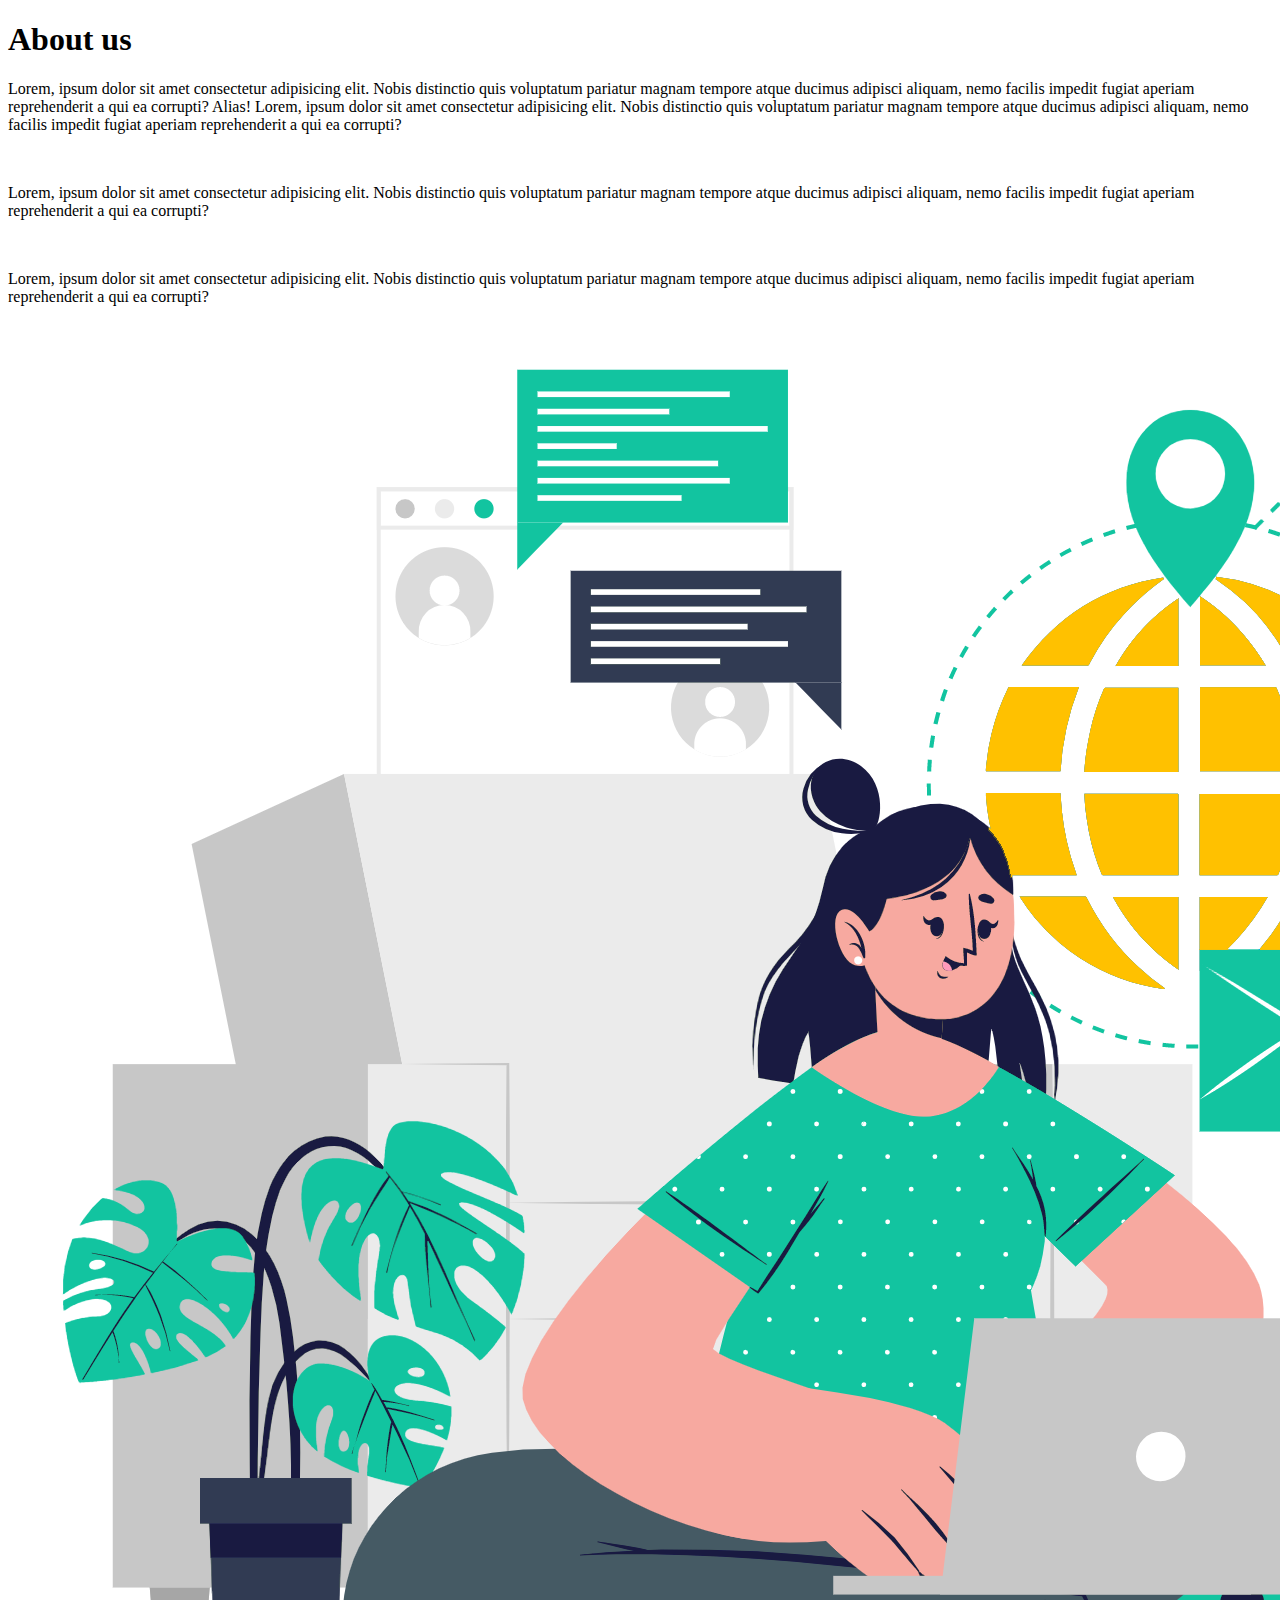
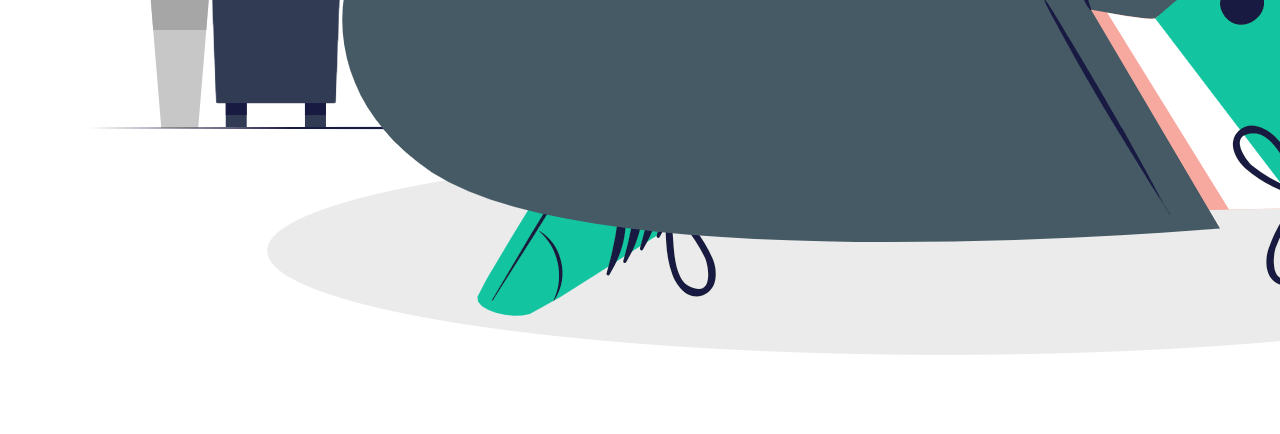
<file: pages/about.html>
<!DOCTYPE html>
<html lang="en">
<head>
    <meta charset="UTF-8">
    <meta name="viewport" content="width=device-width, initial-scale=1.0">
    <title>Multipage Website</title>
</head>

<body class="about">
    <section class="wrapper">
        <div class="container">
            <div class="row">
                <div class="col-12">
                    <div class="sec-title">
                        <h1 class="text-black">About us</h1>
                    </div>
                </div>
                <div class="col-md-7 mb-5 text-white">
                    <p>Lorem, ipsum dolor sit amet consectetur adipisicing elit. Nobis distinctio quis voluptatum pariatur magnam tempore atque ducimus adipisci aliquam, nemo facilis impedit fugiat aperiam reprehenderit a qui ea corrupti? Alias! Lorem, ipsum dolor sit amet consectetur adipisicing elit. Nobis distinctio quis voluptatum pariatur magnam tempore atque ducimus adipisci aliquam, nemo facilis impedit fugiat aperiam reprehenderit a qui ea corrupti?</p>
                    <br>
                    <p>Lorem, ipsum dolor sit amet consectetur adipisicing elit. Nobis distinctio quis voluptatum pariatur magnam tempore atque ducimus adipisci aliquam, nemo facilis impedit fugiat aperiam reprehenderit a qui ea corrupti?</p>
                    <br>
                    <p>Lorem, ipsum dolor sit amet consectetur adipisicing elit. Nobis distinctio quis voluptatum pariatur magnam tempore atque ducimus adipisci aliquam, nemo facilis impedit fugiat aperiam reprehenderit a qui ea corrupti?</p>
                </div>
                <div class="col-md-5 mb-5">
                    <img src="../images/dev.png" class="img-fluid">
                </div>
            </div>
        </div>
    </section>
</body>
</html>
</file>
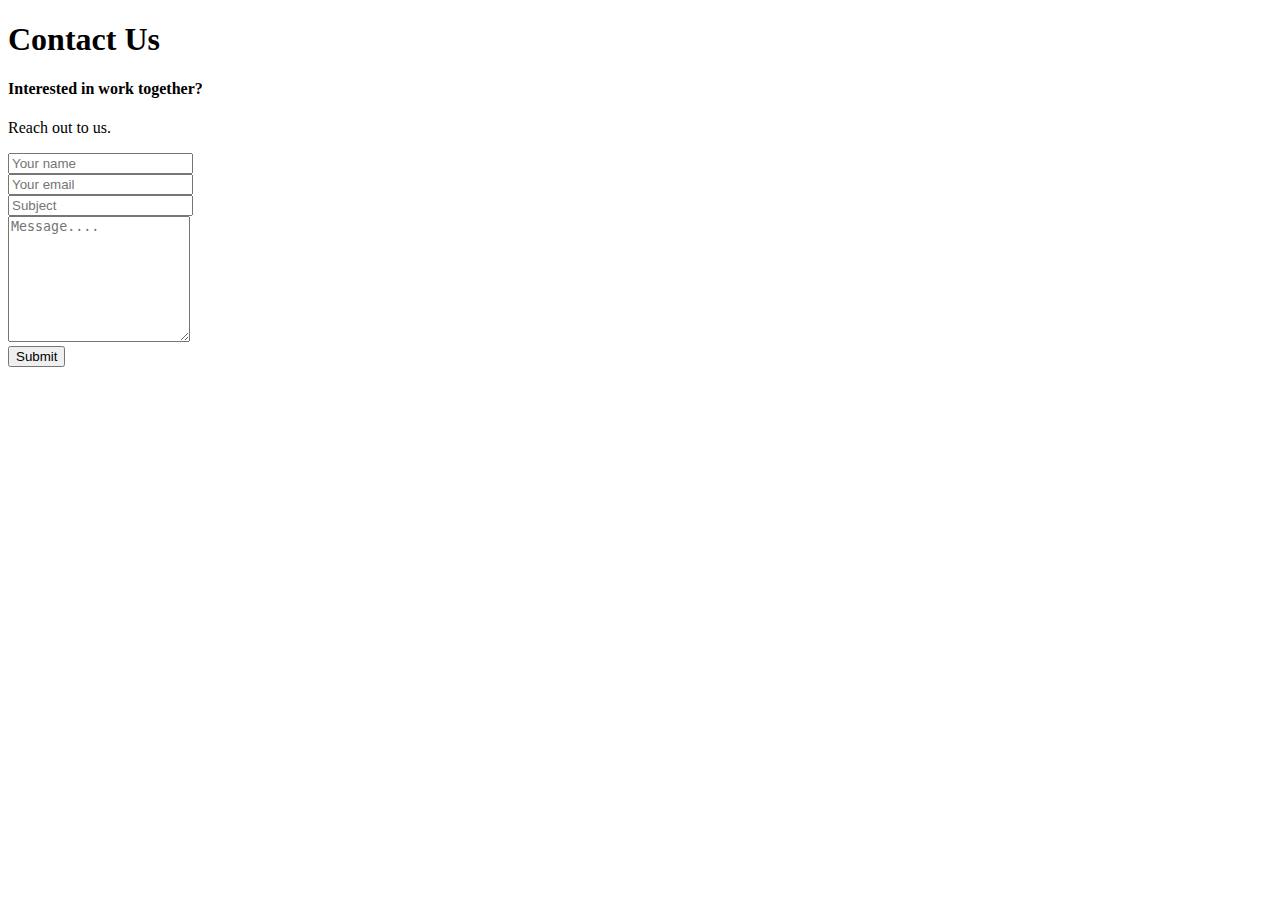
<file: pages/contact.html>
<!DOCTYPE html>
<html lang="en">
<head>
    <meta charset="UTF-8">
    <meta name="viewport" content="width=device-width, initial-scale=1.0">
    <title>Multipage Website</title>
</head>

<body class="contact">
    <section class="form-wrapper wrapper">
        <div class="container text-center">
            <div class="row mb-5">
                <div class="col-12 mb-5">
                    <div class="sec-title">
                        <h1>Contact Us</h1>
                        <h4>Interested in work together?</h4>
                        <p class="text-black">Reach out to us.</p>
                    </div>
                </div>
            </div>
            <div class="row justify-content-center">
                <div class="col-lg-8 col-md-10">
                    <div class="form-section">
                        <form>
                            <div class="mb-5">
                                <input type="text" class="form-control" placeholder="Your name" required>
                            </div>
                            <div class="mb-5">
                                <input type="email" class="form-control" placeholder="Your email" required>
                            </div>
                            <div class="mb-5">
                                <input type="email" class="form-control" placeholder="Subject">
                            </div>
                            <div class="mb-5">
                                <textarea class="form-control" rows="8" placeholder="Message...." required></textarea>
                            </div>
                            <div class="mb-5 text-end">
                               <button class="btn main-btn">Submit</button>
                            </div>
                        </form>
                    </div>
                </div>
            </div>
        </div>
    </section>

</body>
</html>
</file>
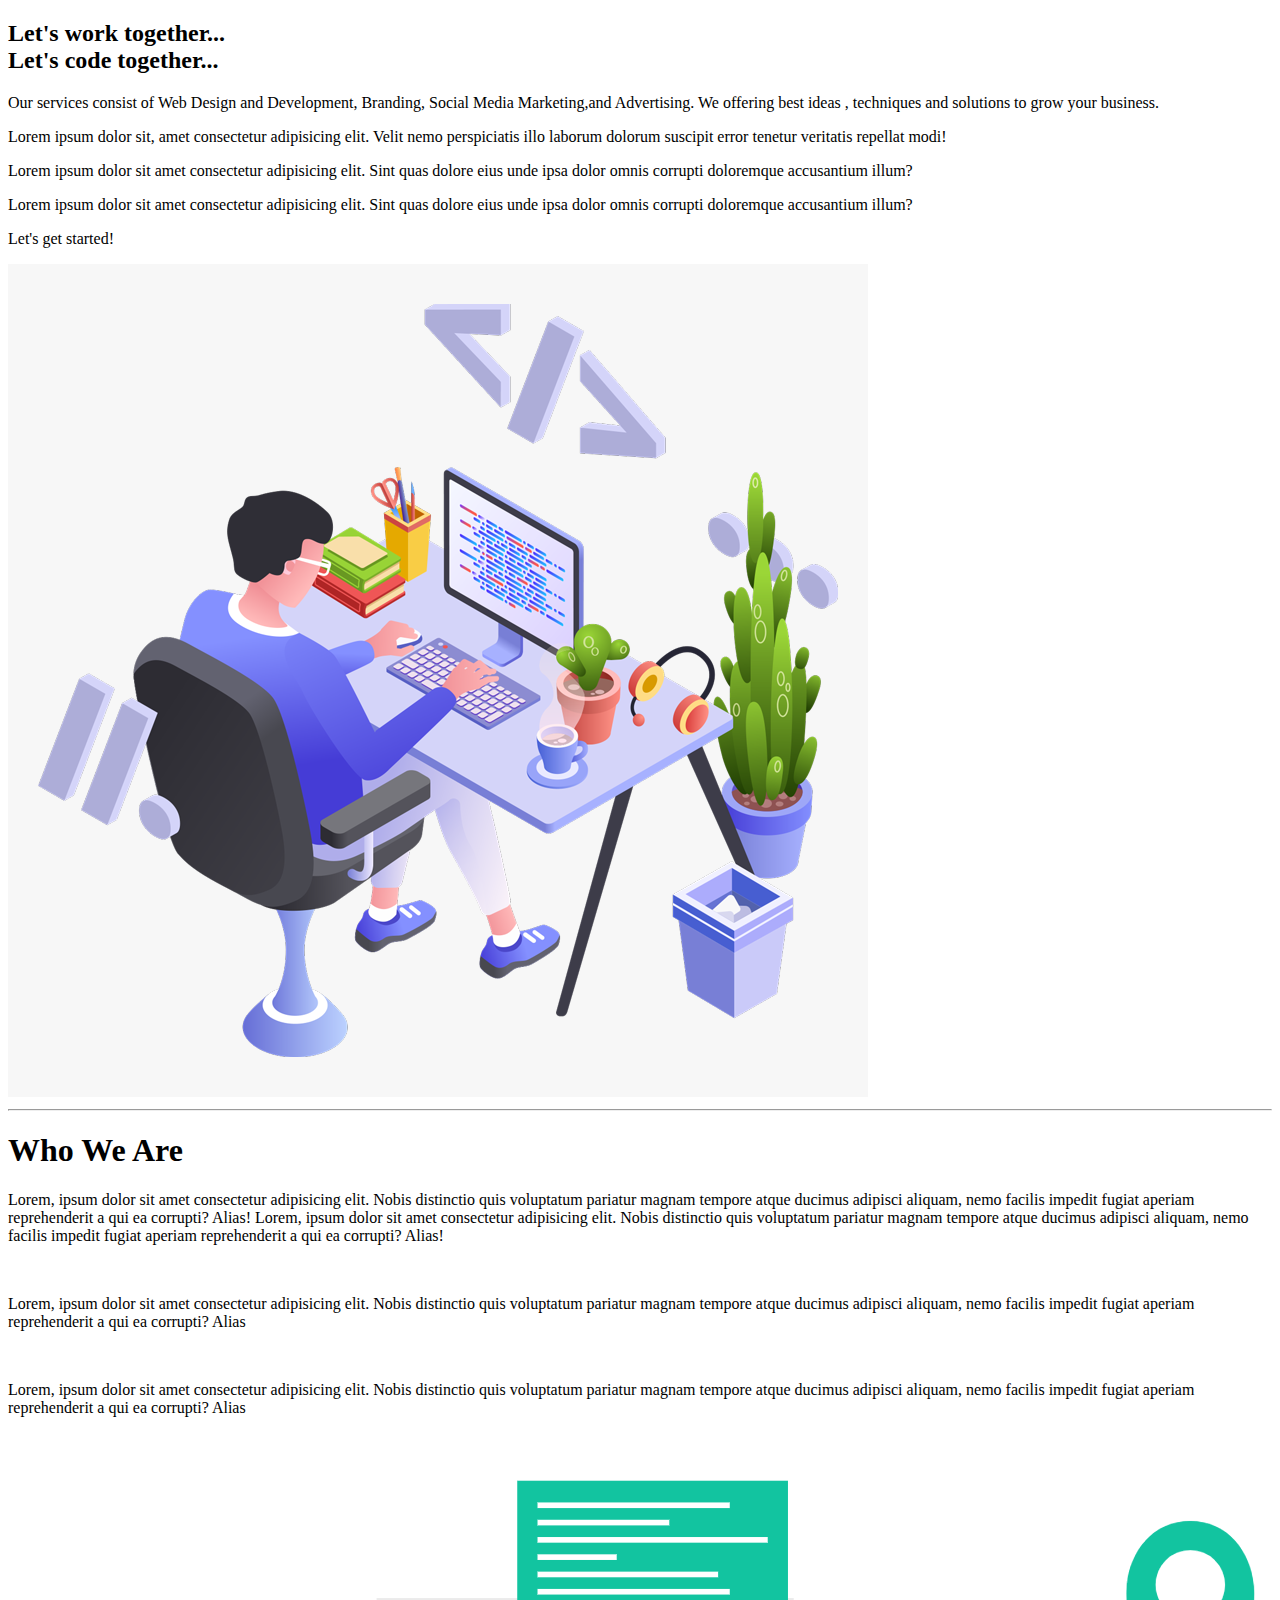
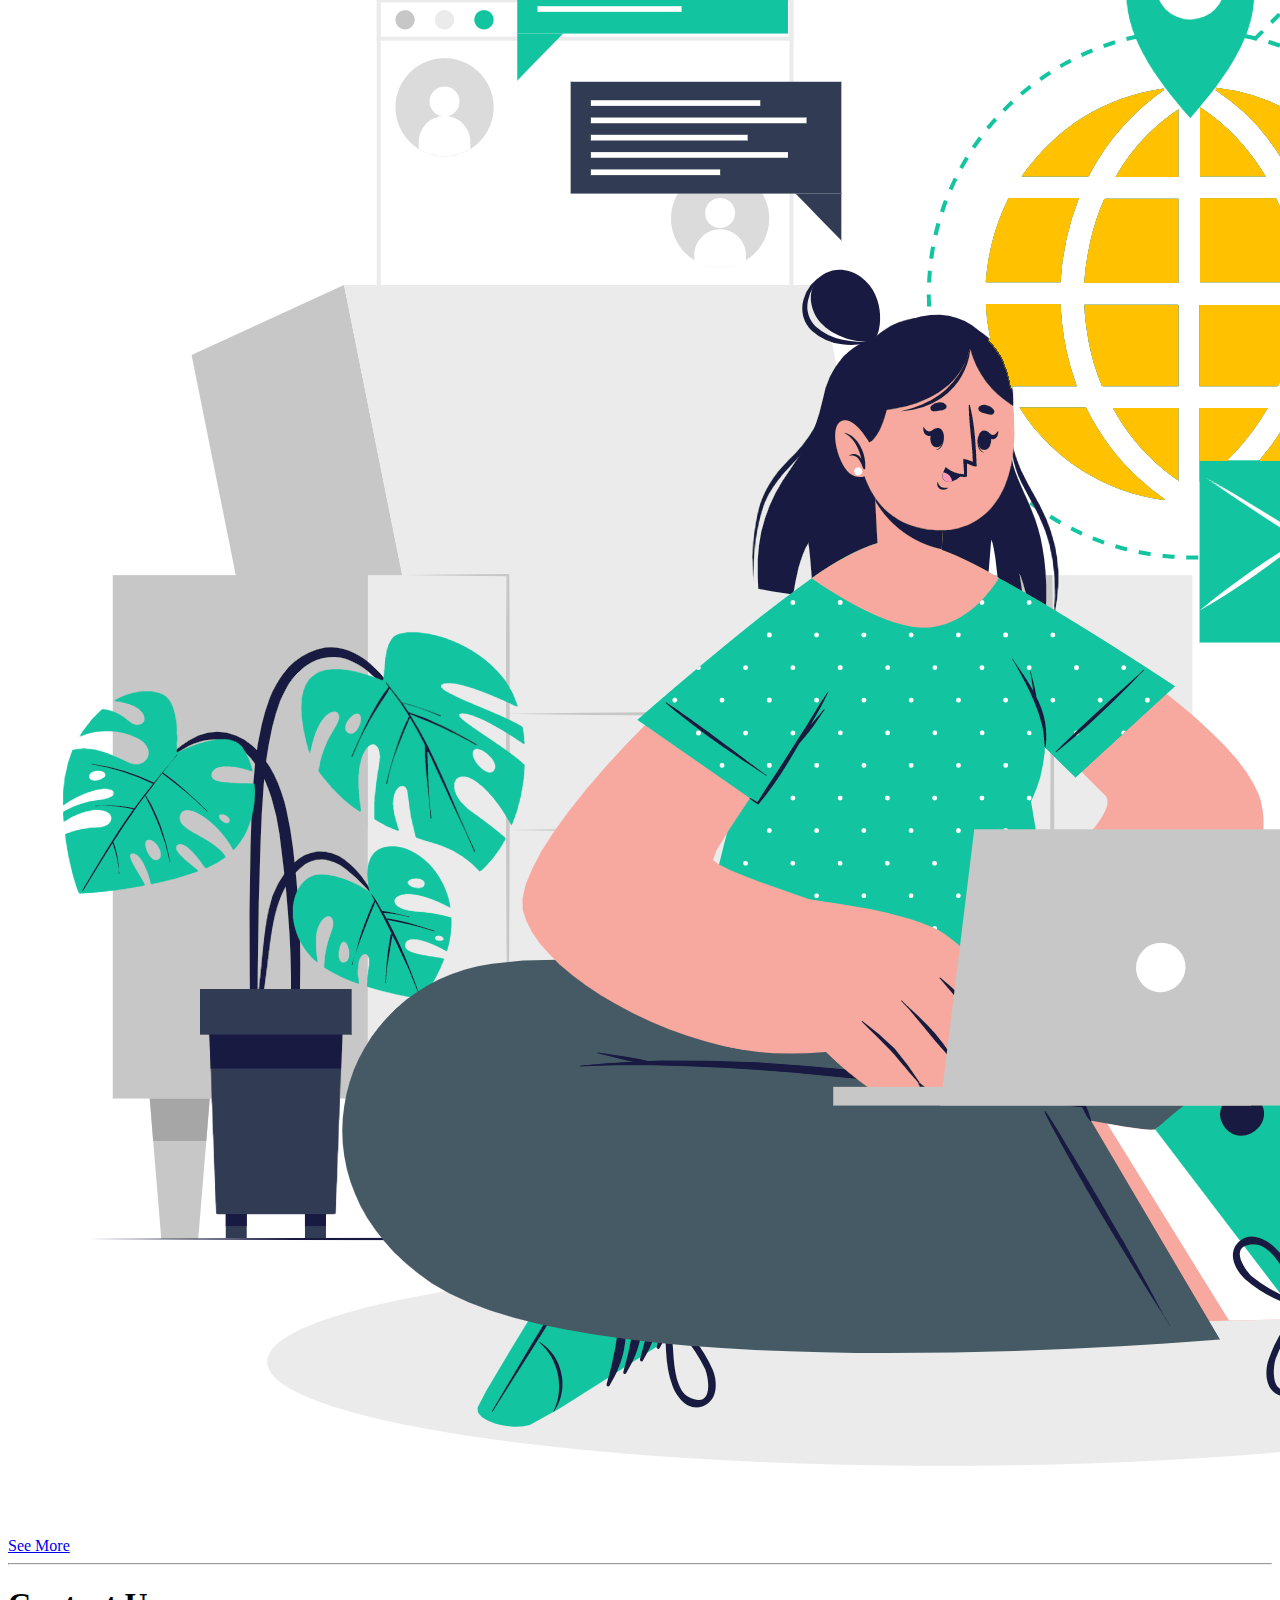
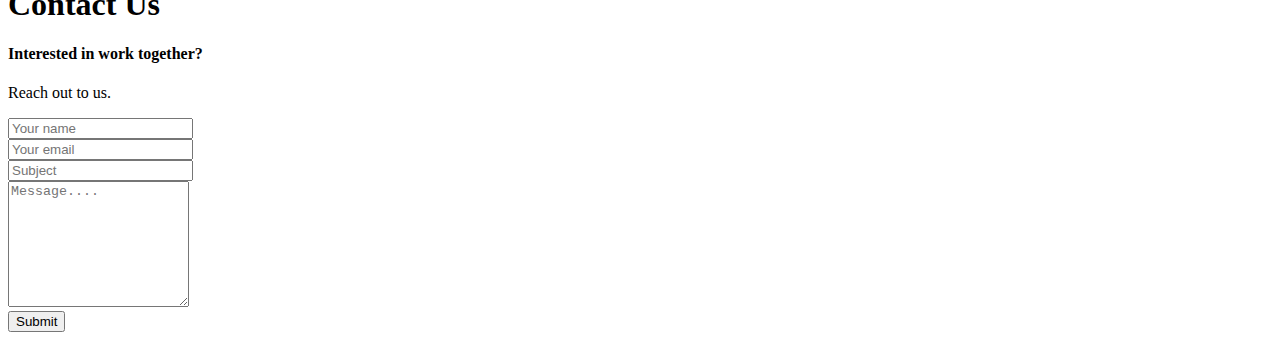
<file: pages/home.html>
<!DOCTYPE html>
<html lang="en">
<head>
    <meta charset="UTF-8">
    <meta name="viewport" content="width=device-width, initial-scale=1.0">
    <title>Multipage Website</title>
</head>

<body class="home">
    <section class="banner-wrapper wrapper">
        <div class="container">
            <div class="row">
                <div class="col-lg-6 mb-5 order-lg-1 order-2">
                    <div>
                        <h2>
                            Let's work together...<span><br class="d-none d-xl-block"> Let's code together...</span>
                        </h2>
                        <p>Our services consist of Web Design and Development, Branding, Social Media Marketing,and Advertising. We offering best ideas , techniques and solutions to grow your business.</p>
                        <p>Lorem ipsum dolor sit, amet consectetur adipisicing elit. Velit nemo perspiciatis illo laborum dolorum suscipit error tenetur veritatis repellat modi!</p>
                        <p>Lorem ipsum dolor sit amet consectetur adipisicing elit. Sint quas dolore eius unde ipsa dolor omnis corrupti doloremque accusantium illum?</p>
                        <p>Lorem ipsum dolor sit amet consectetur adipisicing elit. Sint quas dolore eius unde ipsa dolor omnis corrupti doloremque accusantium illum?</p>
                        <p class="mt-5">Let's get started!</p>
                    </div>
                </div>
                <div class="col-lg-6 mb-5 order-lg-2 order-1">
                    <div>
                        <img src="../images/dev1.png" class="img-fluid">
                    </div>
                </div>
            </div>
        </div>
    </section>

    <hr>

    <!-- about -->
    <section class="f-wrapper wrapper" >
        <div class="container">
            <div class="row">
                <div class="col-12">
                    <div class="sec-title">
                        <h1 class="text-black">Who We Are</h1>
                    </div>
                </div>
                <div class="col-md-7 mb-5">
                    <p class="text-black">Lorem, ipsum dolor sit amet consectetur adipisicing elit. Nobis distinctio quis voluptatum pariatur magnam tempore atque ducimus adipisci aliquam, nemo facilis impedit fugiat aperiam reprehenderit a qui ea corrupti? Alias! Lorem, ipsum dolor sit amet consectetur adipisicing elit. Nobis distinctio quis voluptatum pariatur magnam tempore atque ducimus adipisci aliquam, nemo facilis impedit fugiat aperiam reprehenderit a qui ea corrupti? Alias!</p>
                    <br>
                    <p>Lorem, ipsum dolor sit amet consectetur adipisicing elit. Nobis distinctio quis voluptatum pariatur magnam tempore atque ducimus adipisci aliquam, nemo facilis impedit fugiat aperiam reprehenderit a qui ea corrupti? Alias</p>
                    <br>
                    <p>Lorem, ipsum dolor sit amet consectetur adipisicing elit. Nobis distinctio quis voluptatum pariatur magnam tempore atque ducimus adipisci aliquam, nemo facilis impedit fugiat aperiam reprehenderit a qui ea corrupti? Alias</p>
                </div>
                <div class="col-md-5 mb-5">
                    <img src="../images/dev.png" class="img-fluid">
                </div>
                <div class="col-12 text-center mt-5">
                    <a href="#" class="btn main-btn">See More</a>
                </div>
            </div>
        </div>
    </section>

    <hr>

    <!-- contact -->
    <section class="f-wrapper wrapper" >
        <div class="container text-center">
            <div class="row mb-5">
                <div class="col-12 mb-5">
                    <div class="sec-title">
                        <h1>Contact Us</h1>
                        <h4>Interested in work together?</h4>
                        <p class="text-black">Reach out to us.</p>
                    </div>
                </div>
            </div>
            <div class="row justify-content-center">
                <div class="col-lg-8 col-md-10">
                    <div class="form-section">
                        <form>
                            <div class="mb-5">
                                <input type="text" class="form-control" placeholder="Your name" required>
                            </div>
                            <div class="mb-5">
                                <input type="email" class="form-control" placeholder="Your email" required>
                            </div>
                            <div class="mb-5">
                                <input type="email" class="form-control" placeholder="Subject">
                            </div>
                            <div class="mb-5">
                                <textarea class="form-control" rows="8" placeholder="Message...." required></textarea>
                            </div>
                            <div class="mb-5 text-end">
                               <button class="btn main-btn">Submit</button>
                            </div>
                        </form>
                    </div>
                </div>
            </div>
        </div>
    </section>

</body>
</html>
</file>
